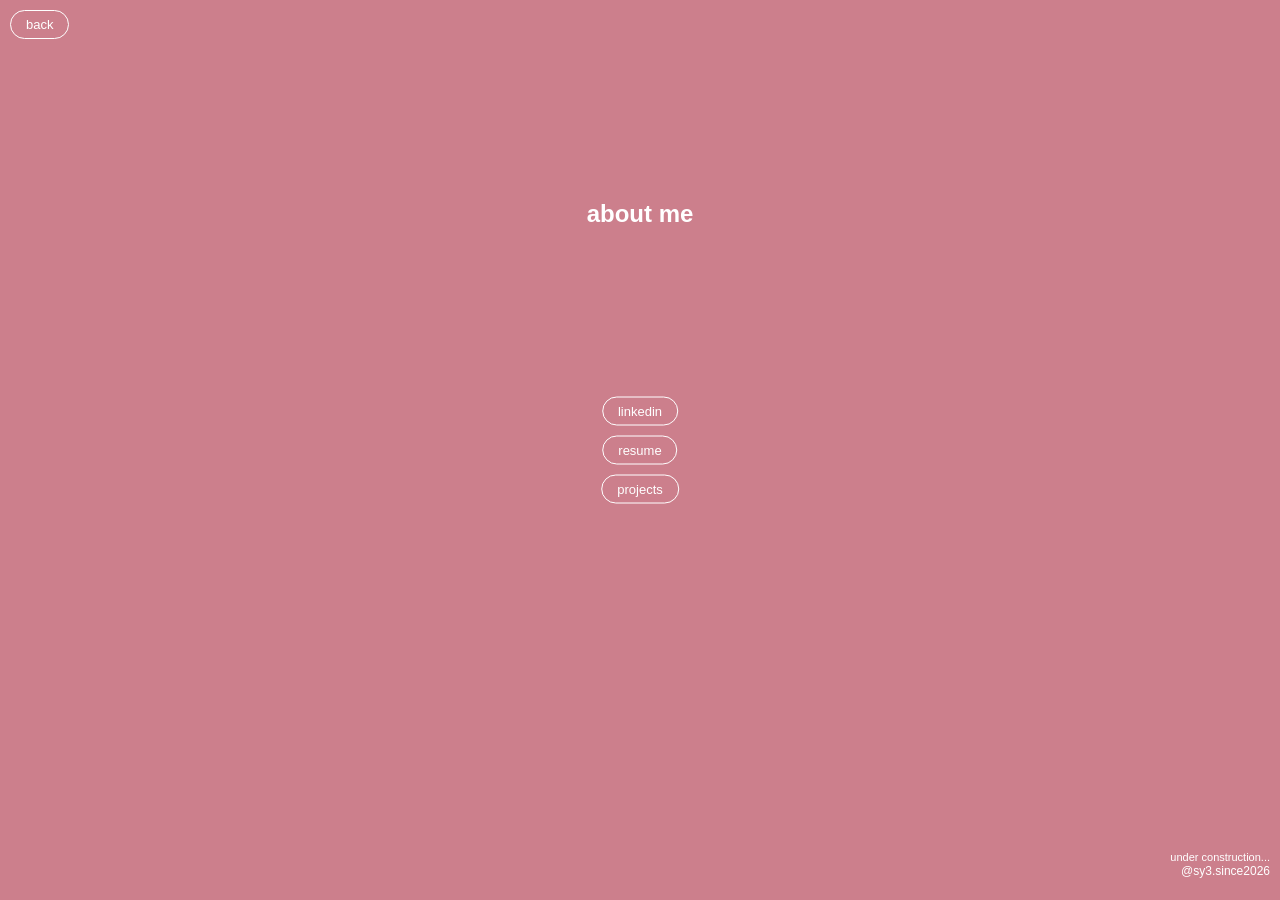
<file: explore.html>
<!DOCTYPE html>
<html>

<head>
    <title>suyeehtet</title>
    <link rel="stylesheet" href="css/explore.css">
</head>

<body>
    <h2 class="typing1">about me</h2>
    <p class="typing1">my name is su yee htet. but i also go by jessica. 
        i love minimalism. 
        i hope you enjoy exploring!</p>
<div class="buttons">
    <a href="https://www.linkedin.com/in/suyeehtet333" target="_blank"><button>linkedin</button></a>
    <a href="resume.html"><button>resume</button></a>
    <a href="projects.html"><button>projects</button></a>
</div>
<script src="js/explore.js"></script>
<a href="index.html">
    <button class="back">back</button>
</a>
<p class="since">@sy3.since2026</p>
<p class="construction">under construction...</p>
</body>
</html>
</file>
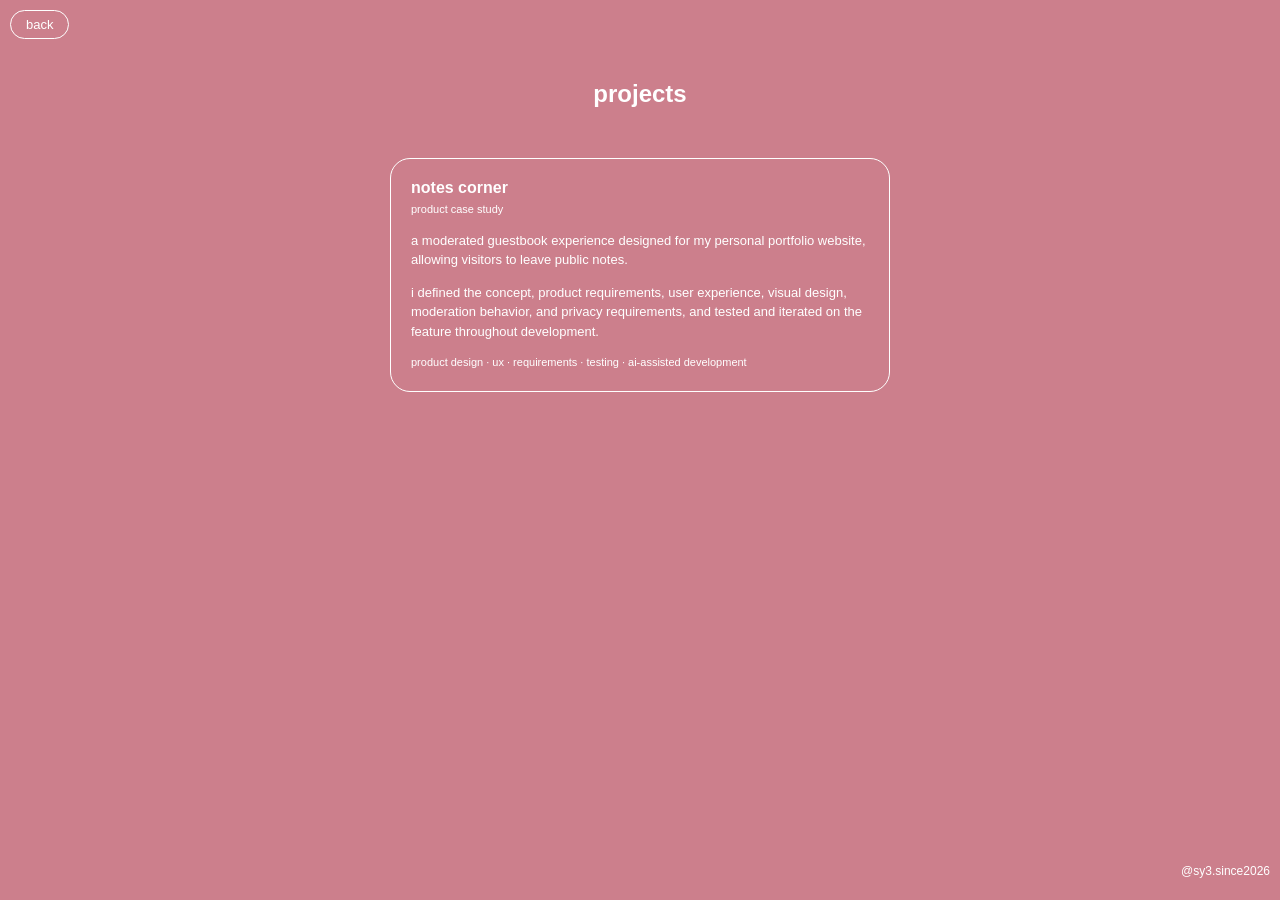
<file: projects.html>
<!DOCTYPE html>
<html lang="en">

<head>
    <meta charset="UTF-8">
    <meta name="viewport" content="width=device-width, initial-scale=1.0">

    <title>Projects | Su Yee Htet</title>

    <link rel="stylesheet" href="css/projects.css">
</head>

<body>

    <a href="explore.html">
        <button class="back">back</button>
    </a>

    <h1>projects</h1>

    <div class="projects">

        <div class="project">

            <h2>notes corner</h2>

            <p class="type">product case study</p>

            <p>
                a moderated guestbook experience designed for my personal
                portfolio website, allowing visitors to leave public notes.
            </p>

            <p>
                i defined the concept, product requirements, user experience,
                visual design, moderation behavior, and privacy requirements,
                and tested and iterated on the feature throughout development.
            </p>

            <p class="tools">
                product design · ux · requirements · testing · ai-assisted development
            </p>

        </div>

    </div>

    <p class="since">@sy3.since2026</p>

</body>

</html>
</file>
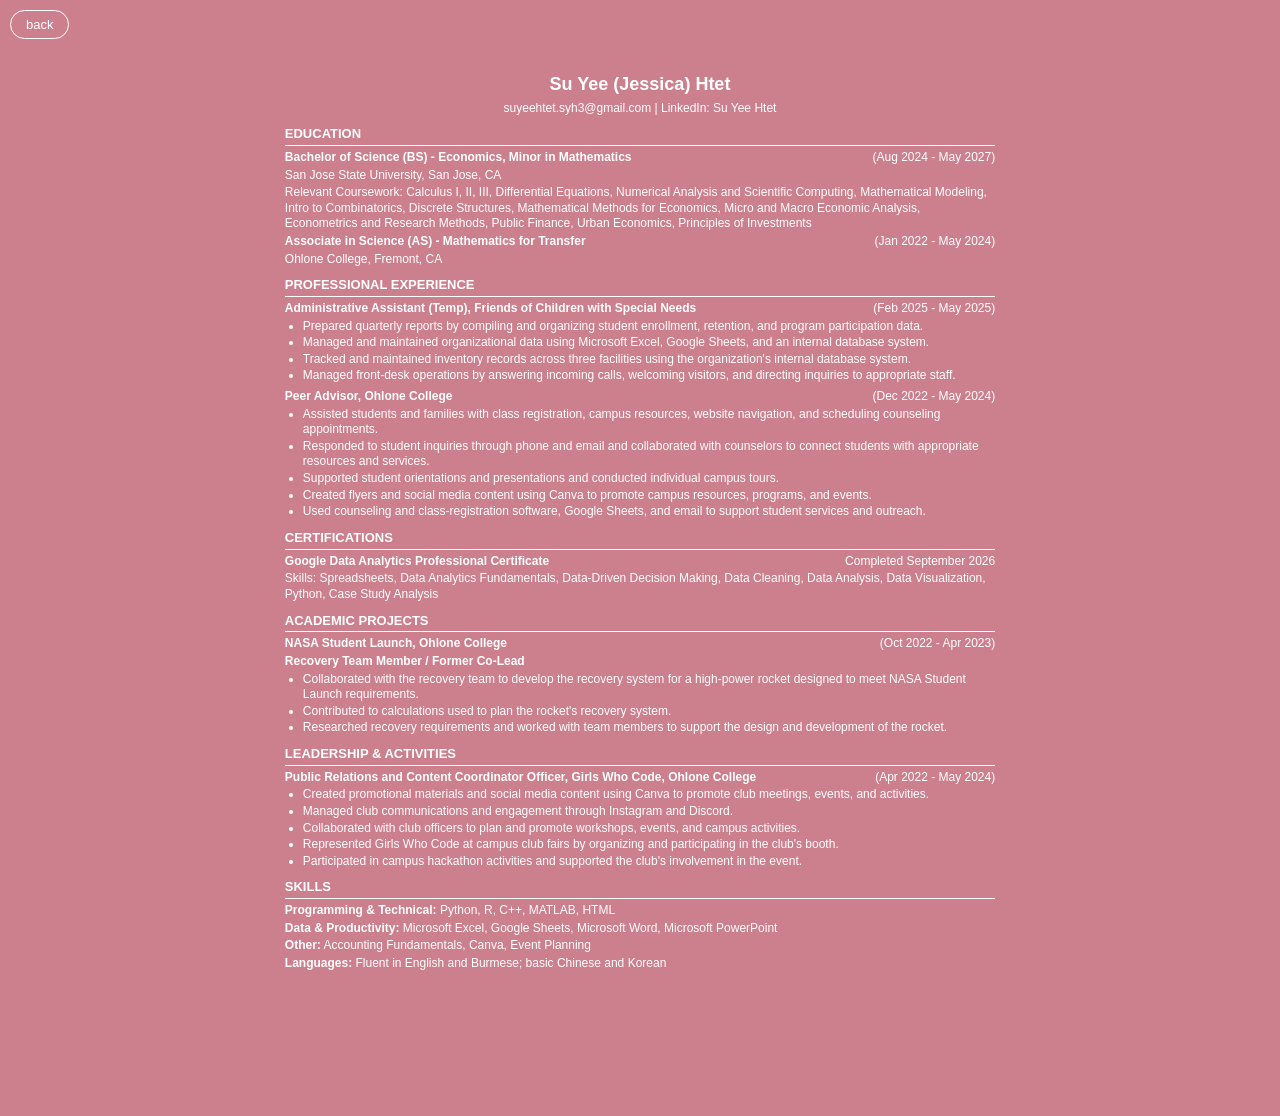
<file: resume.html>
<!DOCTYPE html>
<html lang="en">

<head>
    <meta charset="UTF-8">
    <meta name="viewport" content="width=device-width, initial-scale=1.0">

    <title>Resume | Su Yee Htet</title>

    <link rel="stylesheet" href="css/resume.css">
</head>

<body>

    <a href="explore.html">
        <button class="back">back</button>
    </a>

    <div class="resume">

        <header>
            <h1>Su Yee (Jessica) Htet</h1>

            <p>
                suyeehtet.syh3@gmail.com |
                LinkedIn: Su Yee Htet
            </p>
        </header>


        <section>
            <h2>EDUCATION</h2>

            <p>
                <strong>
                    Bachelor of Science (BS) - Economics, Minor in Mathematics
                </strong>

                <span class="date">
                    (Aug 2024 - May 2027)
                </span>
            </p>

            <p>San Jose State University, San Jose, CA</p>

            <p>
                Relevant Coursework: Calculus I, II, III, Differential Equations,
                Numerical Analysis and Scientific Computing, Mathematical Modeling,
                Intro to Combinatorics, Discrete Structures, Mathematical Methods for
                Economics, Micro and Macro Economic Analysis, Econometrics and Research
                Methods, Public Finance, Urban Economics, Principles of Investments
            </p>

            <p>
                <strong>
                    Associate in Science (AS) - Mathematics for Transfer
                </strong>

                <span class="date">
                    (Jan 2022 - May 2024)
                </span>
            </p>

            <p>Ohlone College, Fremont, CA</p>
        </section>


        <section>
            <h2>PROFESSIONAL EXPERIENCE</h2>

            <p>
                <strong>
                    Administrative Assistant (Temp), Friends of Children with Special Needs
                </strong>

                <span class="date">
                    (Feb 2025 - May 2025)
                </span>
            </p>

            <ul>
                <li>
                    Prepared quarterly reports by compiling and organizing student
                    enrollment, retention, and program participation data.
                </li>

                <li>
                    Managed and maintained organizational data using Microsoft Excel,
                    Google Sheets, and an internal database system.
                </li>

                <li>
                    Tracked and maintained inventory records across three facilities
                    using the organization's internal database system.
                </li>

                <li>
                    Managed front-desk operations by answering incoming calls,
                    welcoming visitors, and directing inquiries to appropriate staff.
                </li>
            </ul>


            <p>
                <strong>
                    Peer Advisor, Ohlone College
                </strong>

                <span class="date">
                    (Dec 2022 - May 2024)
                </span>
            </p>

            <ul>
                <li>
                    Assisted students and families with class registration, campus
                    resources, website navigation, and scheduling counseling appointments.
                </li>

                <li>
                    Responded to student inquiries through phone and email and collaborated
                    with counselors to connect students with appropriate resources and services.
                </li>

                <li>
                    Supported student orientations and presentations and conducted
                    individual campus tours.
                </li>

                <li>
                    Created flyers and social media content using Canva to promote
                    campus resources, programs, and events.
                </li>

                <li>
                    Used counseling and class-registration software, Google Sheets,
                    and email to support student services and outreach.
                </li>
            </ul>
        </section>


        <section>
            <h2>CERTIFICATIONS</h2>

            <p>
                <strong>
                    Google Data Analytics Professional Certificate
                </strong>

                <span class="date">
                    Completed September 2026
                </span>
            </p>

            <p>
                Skills: Spreadsheets, Data Analytics Fundamentals, Data-Driven Decision
                Making, Data Cleaning, Data Analysis, Data Visualization, Python,
                Case Study Analysis
            </p>
        </section>


        <section>
            <h2>ACADEMIC PROJECTS</h2>

            <p>
                <strong>
                    NASA Student Launch, Ohlone College
                </strong>

                <span class="date">
                    (Oct 2022 - Apr 2023)
                </span>
            </p>

            <p>
                <strong>Recovery Team Member / Former Co-Lead</strong>
            </p>

            <ul>
                <li>
                    Collaborated with the recovery team to develop the recovery system
                    for a high-power rocket designed to meet NASA Student Launch requirements.
                </li>

                <li>
                    Contributed to calculations used to plan the rocket's recovery system.
                </li>

                <li>
                    Researched recovery requirements and worked with team members to
                    support the design and development of the rocket.
                </li>
            </ul>
        </section>


        <section>
            <h2>LEADERSHIP &amp; ACTIVITIES</h2>

            <p>
                <strong>
                    Public Relations and Content Coordinator Officer,
                    Girls Who Code, Ohlone College
                </strong>

                <span class="date">
                    (Apr 2022 - May 2024)
                </span>
            </p>

            <ul>
                <li>
                    Created promotional materials and social media content using Canva
                    to promote club meetings, events, and activities.
                </li>

                <li>
                    Managed club communications and engagement through Instagram and Discord.
                </li>

                <li>
                    Collaborated with club officers to plan and promote workshops,
                    events, and campus activities.
                </li>

                <li>
                    Represented Girls Who Code at campus club fairs by organizing
                    and participating in the club's booth.
                </li>

                <li>
                    Participated in campus hackathon activities and supported the
                    club's involvement in the event.
                </li>
            </ul>
        </section>


        <section>
            <h2>SKILLS</h2>

            <p>
                <strong>Programming &amp; Technical:</strong>
                Python, R, C++, MATLAB, HTML
            </p>

            <p>
                <strong>Data &amp; Productivity:</strong>
                Microsoft Excel, Google Sheets, Microsoft Word, Microsoft PowerPoint
            </p>

            <p>
                <strong>Other:</strong>
                Accounting Fundamentals, Canva, Event Planning
            </p>

            <p>
                <strong>Languages:</strong>
                Fluent in English and Burmese; basic Chinese and Korean
            </p>
        </section>

    </div>

</body>

</html>
</file>
<file: css/explore.css>
body {
    background: rgb(204, 127, 140);
    font-family: sans-serif;
    text-align: center;
}
h2 {
    color: white;
    margin-top: 200px;
}

p {
    color: white;
}
.since {
    position: fixed;
    bottom: 10px;
    right: 10px;
    font-size: 12px;
}
.buttons {
    position: fixed;
    top: 50%;
    left: 50%;
    transform: translate(-50%, -50%);

    display: flex;
    flex-direction: column;
    gap: 10px;
}
button {
    font-size: 13px;
    padding: 6px 15px;
    background: none;
    color: white;
    border: 1px solid white;
    border-radius: 20px;
    cursor: pointer;
}
button:hover {
    background: white;
    color: rgb(106, 56, 56);
}
.back {
    position: fixed;
    top: 10px;
    left: 10px;
}
.construction {
    position: fixed;
    bottom: 37px;
    right: 10px;
    margin: 0;
    font-size: 11px;
    color: white;

    animation: construction 1.5s ease-in-out infinite;
}
@keyframes construction {
    0%, 100% {
        opacity: 0.3;
    }

    50% {
        opacity: 1;
    }
}
</file>
<file: css/projects.css>
* {
    box-sizing: border-box;
}

body {
    margin: 0;
    background: rgb(204, 127, 140);
    color: white;
    font-family: sans-serif;
    text-align: center;
}

h1 {
    margin-top: 80px;
    font-size: 24px;
}

.projects {
    width: 500px;
    max-width: 80%;
    margin: 50px auto;
}

.project {
    border: 1px solid white;
    border-radius: 20px;
    padding: 20px;
    text-align: left;
}

.project h2 {
    margin: 0;
    font-size: 16px;
}

.project p {
    font-size: 13px;
    line-height: 1.5;
}

.type {
    font-size: 11px !important;
    margin-top: 4px;
}

.tools {
    font-size: 11px !important;
    margin-bottom: 0;
}

button {
    font-size: 13px;
    padding: 6px 15px;
    background: none;
    color: white;
    border: 1px solid white;
    border-radius: 20px;
    cursor: pointer;
}

button:hover {
    background: white;
    color: rgb(106, 56, 56);
}

.back {
    position: fixed;
    top: 10px;
    left: 10px;
}

.since {
    position: fixed;
    bottom: 10px;
    right: 10px;
    font-size: 12px;
}
</file>
<file: css/resume.css>
* {
    box-sizing: border-box;
}

body {
    margin: 0;
    background: rgb(204, 127, 140);
    color: white;
    font-family: sans-serif;
}

.resume {
    width: 8.5in;
    min-height: 11in;
    margin: 30px auto;
    padding: 0.45in 0.55in;

    font-family: sans-serif;
    font-size: 12px;
    line-height: 1.3;
}


/* NAME + CONTACT */

header {
    text-align: center;
    margin-bottom: 10px;
}

header h1 {
    font-size: 18px;
    margin: 0 0 4px 0;
}

header p {
    margin: 2px 0;
}


/* SECTIONS */

section {
    margin-top: 10px;
}

h2 {
    font-size: 13px;
    margin: 0 0 4px 0;
    padding-bottom: 2px;
    border-bottom: 1px solid white;
}

p {
    margin: 2px 0;
}

.date {
    float: right;
    white-space: nowrap;
}

ul {
    margin: 2px 0 5px 18px;
    padding: 0;
}

li {
    margin: 1px 0;
}

button {
    font-size: 13px;
    padding: 6px 15px;
    background: none;
    color: white;
    border: 1px solid white;
    border-radius: 20px;
    cursor: pointer;
}

button:hover {
    background: white;
    color: rgb(106, 56, 56);
}

.back {
    position: fixed;
    top: 10px;
    left: 10px;
}

@media (max-width: 850px) {

    .resume {
        width: 100%;
        min-height: auto;
        margin: 0;
        padding: 25px;
    }

}
</file>
